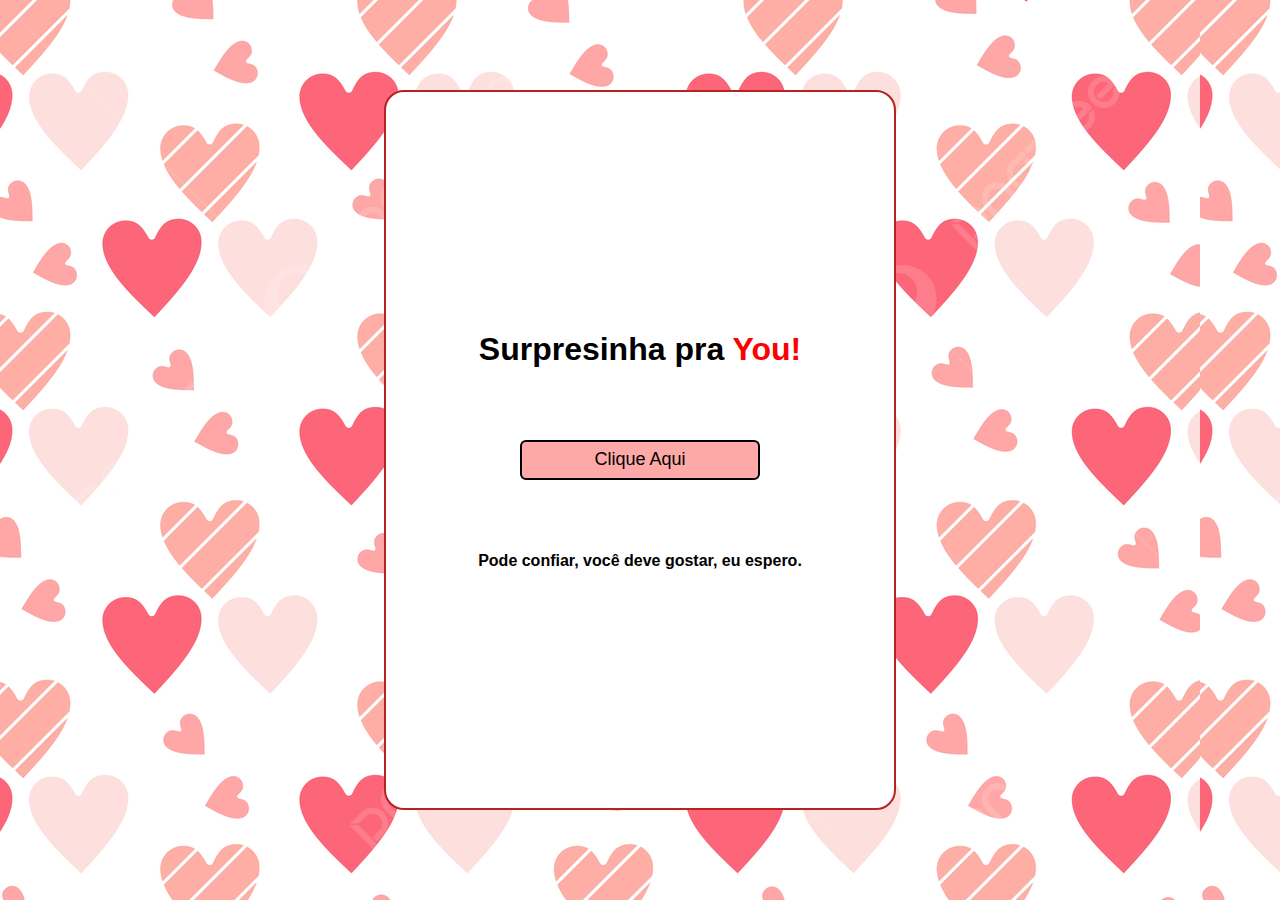
<file: index.html>
<!DOCTYPE html>
<html lang="pt-br">
<head>
    <meta charset="UTF-8">
    <meta name="viewport" content="width=device-width, initial-scale=1.0">
    <link rel="stylesheet" href="./src/css/style.css">
    <title>Secret</title>
</head>
<body>
    <div class="container">
        <h1>Surpresinha pra <span class="you">You!</span></h1><br><br><br><br>
        <button onclick="window.location.href='./src/html/main.html'">Clique Aqui</button><br><br><br><br>
        <strong>Pode confiar, você deve gostar, eu espero.</strong>
    </div>

    <script>
    function createHeart() {
        const heart = document.createElement('div');
        heart.classList.add('heart');
        heart.innerText = '❤️';

        heart.style.left = Math.random() * 100 + 'vw';
        heart.style.animationDuration = 2 + Math.random() * 3 + 's';
        heart.style.fontSize = (10 + Math.random() * 10) + 'px';

        document.body.appendChild(heart);

        setTimeout(() => {
          heart.remove();
        }, 5000);
  }

    setInterval(createHeart, 150);
</script>
</body>
</html>
</file>
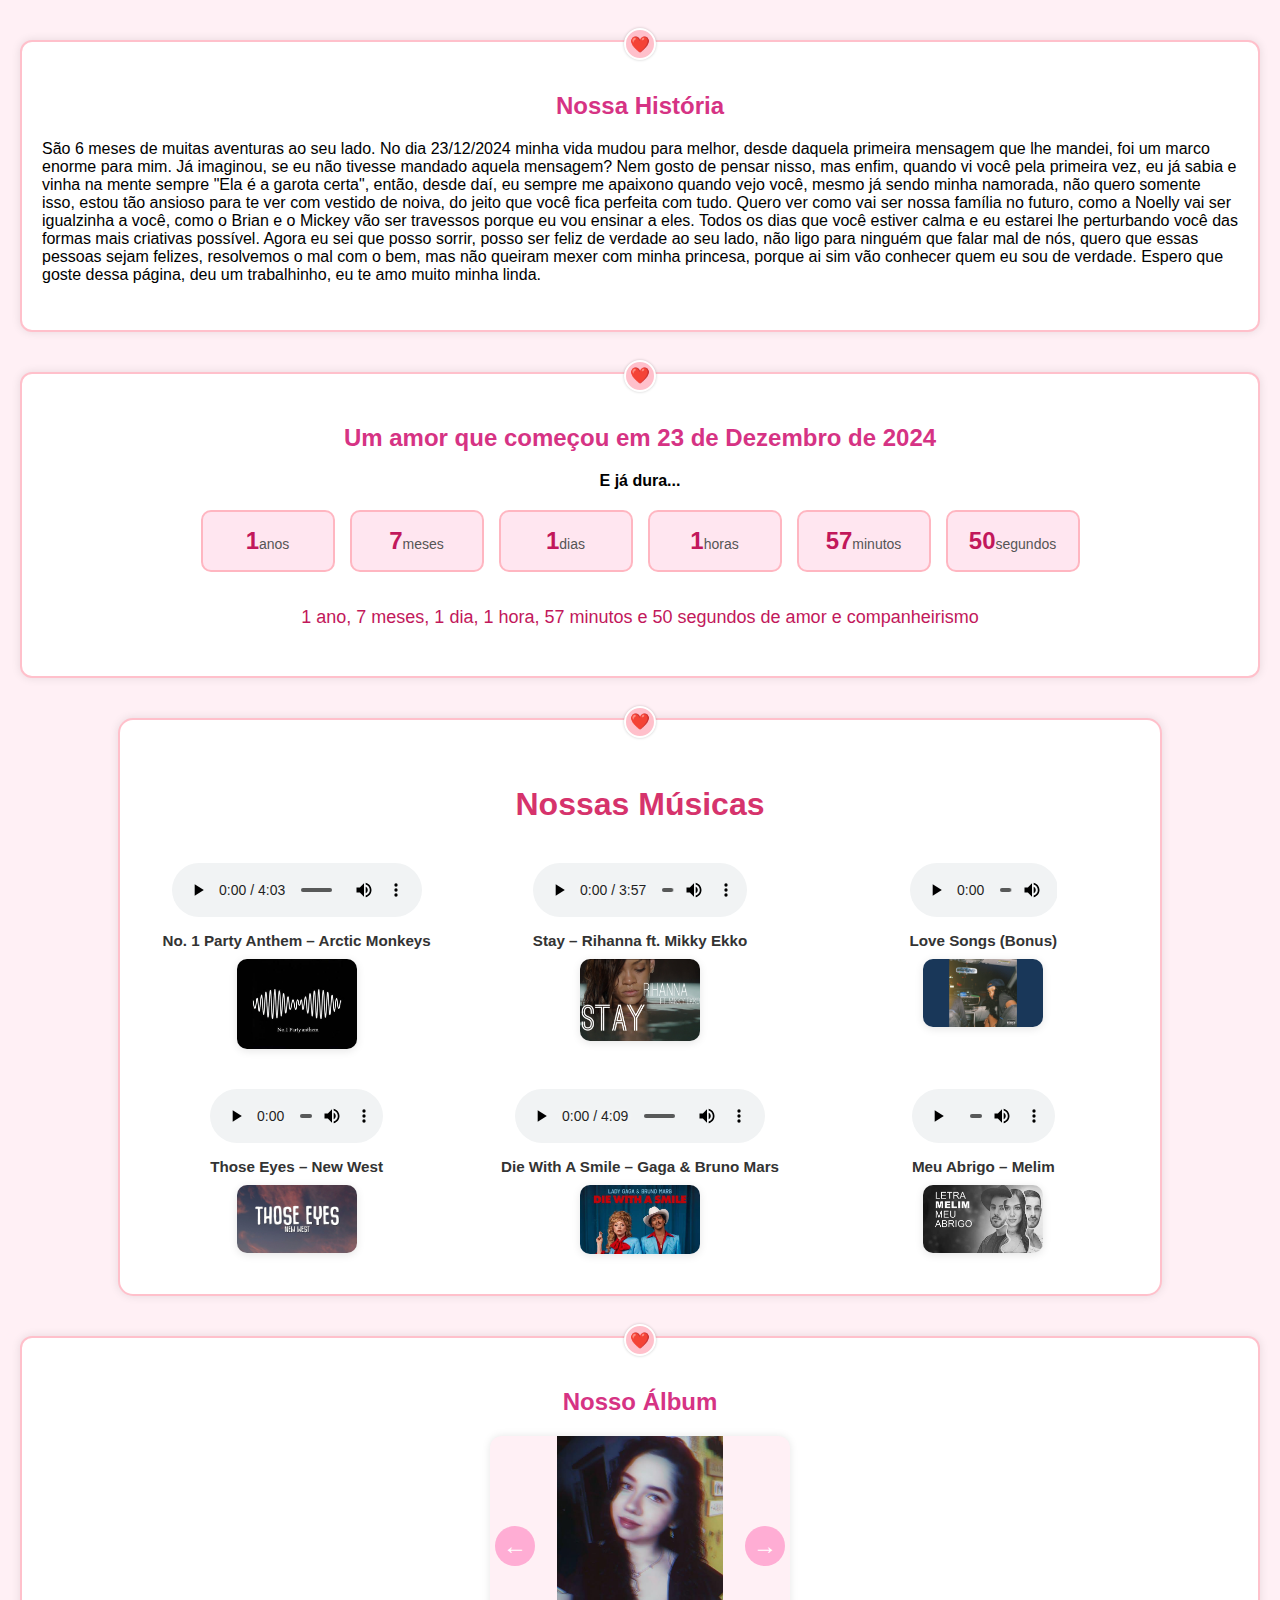
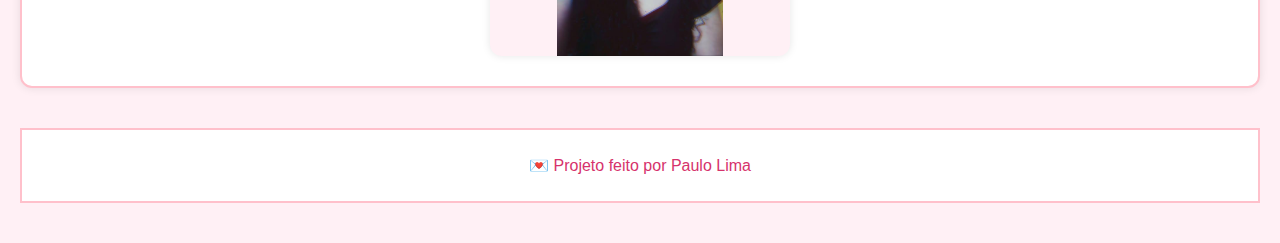
<file: src/html/main.html>
<!DOCTYPE html>
<html lang="pt-BR">
<head>
  <meta charset="UTF-8">
  <title>Nossa Página</title>
  <link rel="stylesheet" href="../css/main.css">
  <script src="../js/script.js" defer></script>
</head>
<body>

  <!-- História -->

    <div class="section" id="historia">
        <h2>Nossa História</h2>
        <p>
            São 6 meses de muitas aventuras ao seu lado. No dia 23/12/2024 minha vida mudou para melhor, desde daquela primeira mensagem que lhe mandei, foi um marco enorme para mim. Já imaginou, se eu não tivesse mandado aquela mensagem? Nem gosto de pensar nisso, mas enfim, quando vi você pela primeira vez, eu já sabia e vinha na mente sempre "Ela é a garota certa", então, desde daí, eu sempre me apaixono quando vejo você, mesmo já sendo minha namorada, não quero somente isso, estou tão ansioso para te ver com vestido de noiva, do jeito que você fica perfeita com tudo. Quero ver como vai ser nossa família no futuro, como a Noelly vai ser igualzinha a você, como o Brian e o Mickey vão ser travessos porque eu vou ensinar a eles. Todos os dias que você estiver calma e eu estarei lhe perturbando você das formas mais criativas possível. Agora eu sei que posso sorrir, posso ser feliz de verdade ao seu lado, não ligo para ninguém que falar mal de nós, quero que essas pessoas sejam felizes, resolvemos o mal com o bem, mas não queiram mexer com minha princesa, porque ai sim vão conhecer quem eu sou de verdade. Espero que goste dessa página, deu um trabalhinho, eu te amo muito minha linda.
        </p>
  </div>

  <!-- Data -->

  <div class="section" id="tempo">
    <h2>Um amor que começou em 23 de Dezembro de 2024</h2>
    <strong>E já dura...</strong>
    <div class="caixas">
      <div class="caixa"><span class="valor" id="anos">0</span><span class="label">anos</span></div>
      <div class="caixa"><span class="valor" id="meses">0</span><span class="label">meses</span></div>
      <div class="caixa"><span class="valor" id="dias">0</span><span class="label">dias</span></div>
      <div class="caixa"><span class="valor" id="horas">0</span><span class="label">horas</span></div>
      <div class="caixa"><span class="valor" id="minutos">0</span><span class="label">minutos</span></div>
      <div class="caixa"><span class="valor" id="segundos">0</span><span class="label">segundos</span></div>
      <p id="fraseAmor" style="text-align:center; font-size: 18px; color: #c2185b; margin-top: 20px;"></p>
    </div>
  </div>

  <!-- Músicas -->

  <div class="section" id="musicas">
  <h2>Nossas Músicas</h2>
  <div class="musicas-grid">
    <div class="musica-item">
      <audio controls>
        <source src="../music/No. 1 Party Anthem(M4A_128K).m4a" type="audio/mpeg">
      </audio>
      <p>No. 1 Party Anthem – Arctic Monkeys</p>
      <img src="../img-capas/arctic.jpg" alt="Capa" />
    </div>

    <div class="musica-item">
      <audio controls>
        <source src="../music/Rihanna - Stay (Lyrics) ft. Mikky Ekko(M4A_128K).m4a" type="audio/mpeg">
      </audio>
      <p>Stay – Rihanna ft. Mikky Ekko</p>
      <img src="../img-capas/rihanna.jpg" alt="Capa" />
    </div>

    <div class="musica-item">
      <audio controls>
        <source src="../music/Love Songs (Bonus)(M4A_128K).m4a" type="audio/mpeg">
      </audio>
      <p>Love Songs (Bonus)</p>
      <img src="../img-capas/lovesongs.jpg" alt="Capa" />
    </div>

    <div class="musica-item">
      <audio controls>
        <source src="../music/New West - Those Eyes (Lyrics)(M4A_128K).m4a" type="audio/mpeg">
      </audio>
      <p>Those Eyes – New West</p>
      <img src="../img-capas/thoseeyes.jpg" alt="Capa" />
    </div>

    <div class="musica-item">
      <audio controls>
        <source src="../music/Lady Gaga_ Bruno Mars - Die With A Smile (Lyrics)(M4A_128K)_1.m4a" type="audio/mpeg">
      </audio>
      <p>Die With A Smile – Gaga & Bruno Mars</p>
      <img src="../img-capas/gaga-bruno.jpg" alt="Capa" />
    </div>

    <div class="musica-item">
      <audio controls>
        <source src="../music/Melim - Meu Abrigo (Letra_Lyrics)(M4A_128K).m4a" type="audio/mpeg">
      </audio>
      <p>Meu Abrigo – Melim</p>
      <img src="../img-capas/melim.jpg" alt="Capa" />
    </div>
  </div>
</div>

  <!-- Álbum -->

  <div class="section" id="album">
  <h2>Nosso Álbum</h2>
  <div class="slideshow">
    <img id="fotoAtual" src="../img/L1.jpg" alt="Nosso Álbum">
    <button id="btnAnterior">&#8592;</button>
    <button id="btnProximo">&#8594;</button>
  </div>
</div>

</body>
<footer id="footer">
  <p>Projeto feito por Paulo Lima</p>
</footer>
</html>
</file>
<file: src/css/style.css>
* {
    padding: 0;
    margin: 0;
    font-family: "Poetsen One", sans-serif;
    box-sizing: border-box;
}

body{
    height: 100vh;
    width: 100vw;
    flex-direction: column;
    background-image: url("../img/background.jpg");
    display: flex;
    justify-content: center;
    align-items: center;
}

button {
    height: 2.5rem;
    width: 15rem;
    font-size: 18px;
    cursor: pointer;
    background-color: rgb(255, 168, 168);
    color: black;
    border: 2px solid black;
    border-radius: 6px;
    transition: background-color 0.3s;
}

.container {
    background-color: white;
    flex-direction: column;
    height: 80vh;
    width: 40vw;
    border: 2px solid rgb(182, 35, 35);
    border-radius: 20px;
    display: flex;
    align-items: center;
    justify-content: center;
}

.you {
    color: rgb(255, 0, 0);
}

/* Corações caindo */
.heart {
    position: fixed;
    top: -20px;
    font-size: 16px;
    color: red;
    animation: fall linear;
    z-index: 9999;
    pointer-events: none;
}

@keyframes fall {
    to {
    transform: translateY(100vh) rotate(360deg);
    opacity: 0;
    }
}

/* Responsividade */
@media (max-width: 480px) {
  .container {
    max-width: 90%;
    padding: 15px;
  }

  h1 {
    font-size: 1.5rem;
  }

  button {
    font-size: 1rem;
    padding: 10px 20px;
  }
}
</file>
<file: src/css/main.css>
body {
  font-family: Arial, sans-serif;
  background: #fff0f5;
  margin: 0;
  padding: 40px 20px;
}

.section {
  position: relative;
  background: white;
  padding: 30px 20px;
  margin-bottom: 40px;
  border: 2px solid pink;
  border-radius: 12px;
  box-shadow: 0 0 10px rgba(0,0,0,0.1);
}

.section::before {
  content: "❤️";
  position: absolute;
  top: -14px;
  left: 50%;
  transform: translateX(-50%);
  background: pink;
  color: white;
  font-size: 16px;
  width: 28px;
  height: 28px;
  border-radius: 50%;
  display: flex;
  align-items: center;
  justify-content: center;
  border: 2px solid white;
  box-shadow: 0 0 3px rgba(0,0,0,0.2);
}

h2 {
  text-align: center;
  color: #d63384;
  margin-bottom: 20px;
}

/* Data em tempo real */
#tempo .caixas {
  display: flex;
  flex-wrap: wrap;
  justify-content: center;
  gap: 15px;
}

#tempo strong {
    display: flex;
    justify-content: center;
    align-items: center;
    margin-bottom: 20px;
}

.caixa {
  background: #ffe6f0;
  border: 2px solid #ffb6c1;
  border-radius: 10px;
  padding: 15px;
  width: 100px;
  text-align: center;
}

.valor {
  font-size: 24px;
  font-weight: bold;
  color: #c2185b;
}

.label {
  font-size: 14px;
  color: #555;
}

/* Músicas */
#musicas audio {
  display: block;
  margin: 10px auto;
}

#musicas {
  padding: 40px 20px;
  border: 2px solid #ffc0cb;
  border-radius: 15px;
  margin: 40px auto;
  max-width: 1000px;
  text-align: center;
}

#musicas h2 {
  font-size: 2rem;
  color: #d6336c;
  margin-bottom: 30px;
  font-family: 'Segoe UI', sans-serif;
}

.musicas-grid {
  display: grid;
  grid-template-columns: repeat(auto-fit, minmax(250px, 1fr));
  gap: 30px;
  justify-items: center;
}

.musica-item {
  display: flex;
  flex-direction: column;
  align-items: center;
}

.musica-item audio {
  width: 100%;
  max-width: 250px;
  margin-bottom: 10px;
}

.musica-item p {
  margin: 5px 0;
  font-weight: bold;
  font-size: 0.95rem;
  color: #333;
}

.musica-item img {
  width: 100%;
  max-width: 120px;
  border-radius: 10px;
  margin-top: 5px;
  box-shadow: 0 2px 8px rgba(0,0,0,0.1);
}

/* Album de fotos */
#album .slideshow {
  max-width: 300px;
  margin: 0 auto;
  position: relative;
}

#album img {
  width: 100%;
  border-radius: 10px;
}

.slideshow {
  max-width: 220px;       /* largura fixa do container */
  height: 220px;          /* altura fixa do container para deixar quadrado */
  margin: 0 auto;         /* centraliza horizontalmente */
  position: relative;
  text-align: center;
  overflow: hidden;       /* esconde qualquer coisa que saia da área */
  border-radius: 12px;
  background: #fff0f5;    /* cor de fundo leve */
  box-shadow: 0 0 8px rgba(0,0,0,0.1);
}

.slideshow img {
  width: 100%;            /* ocupa toda a largura do container */
  height: 100%;           /* ocupa toda a altura do container */
  object-fit: contain;    /* mostra a imagem inteira sem cortar */
  border-radius: 12px;
  user-select: none;
  display: block;
  margin: 0 auto;
}

.slideshow button {
  position: absolute;
  top: 50%;
  transform: translateY(-50%);
  background: rgba(255, 105, 180, 0.5);
  border: none;
  border-radius: 50%;
  width: 40px;
  height: 40px;
  cursor: pointer;
  font-weight: bold;
  font-size: 24px;
  color: white;
  transition: background 0.3s ease;
  user-select: none;
}

.slideshow button:hover {
  background: rgba(255, 105, 180, 0.8);
}

.slideshow #btnAnterior {
  left: 5px;
}

.slideshow #btnProximo {
  right: 5px;
}

#footer {
  text-align: center;
  padding: 10px;
  margin-top: 30px;
  border: 2px solid #ffc0cb;
  font-size: 1rem;
  color: #d6336c;
  background-color: #fff;
  font-family: 'Segoe UI', sans-serif;
  margin-bottom: 0;
}

#footer p::before {
  content: "💌 ";
}

/* Responsivo */
@media screen and (max-width: 600px) {
  .caixa {
    width: 80px;
    padding: 10px;
  }

  .valor {
    font-size: 18px;
  }

  .label {
    font-size: 12px;
  }

  #album .slideshow {
    max-width: 90%;
  }
}
</file>
